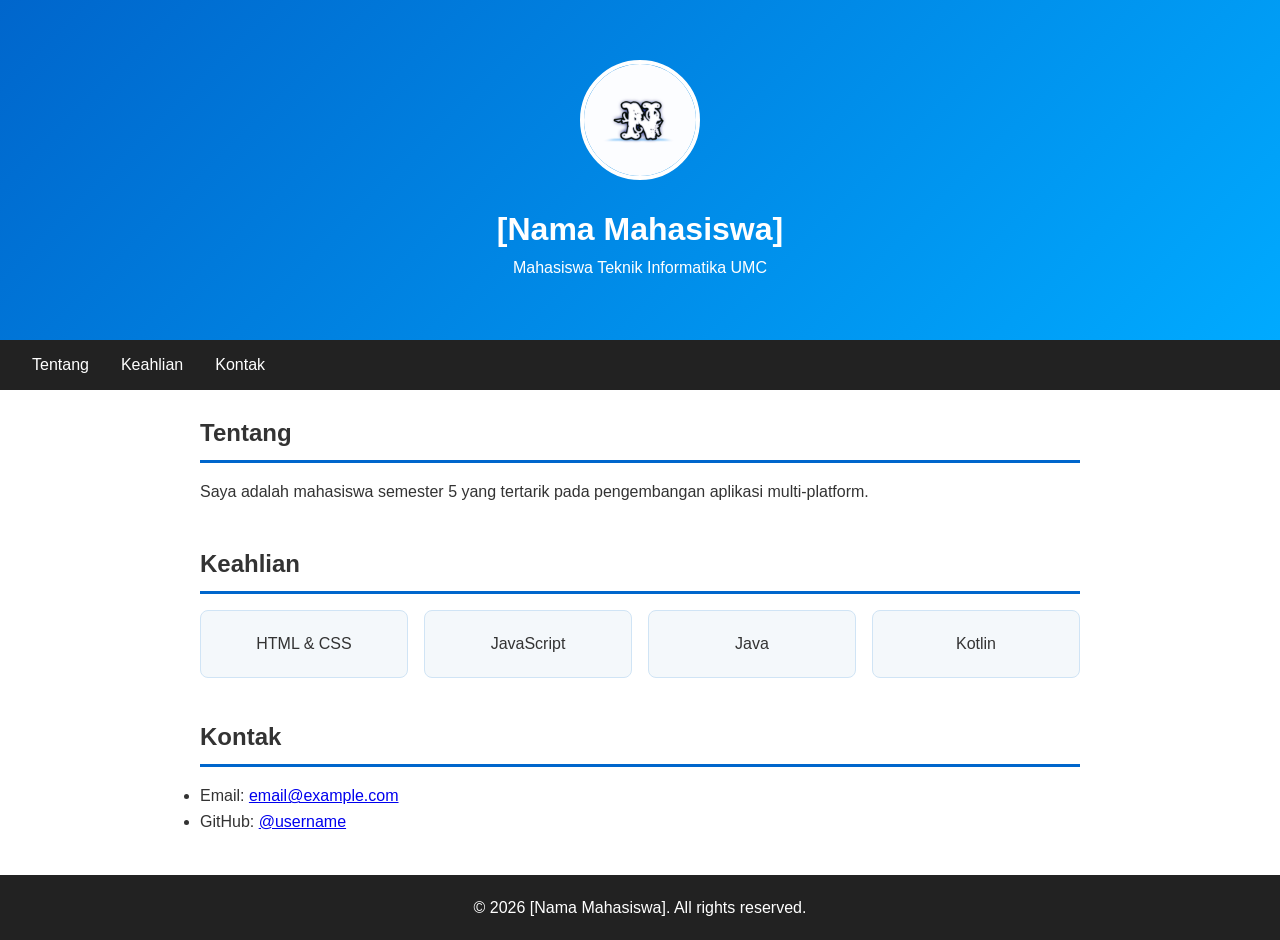
<file: lpk-2a/index.html>
<!DOCTYPE html>
<html lang="id">
<head>
  <meta charset="UTF-8">
  <meta name="viewport" content="width=device-width, initial-scale=1.0">
  <title>Profil - [Nama Mahasiswa]</title>
  <link rel="stylesheet" href="style.css">
</head>
<body>
  <header>
    <img src="assets/foto.jpg" alt="Foto Profil" class="foto">
    <h1>[Nama Mahasiswa]</h1>
    <p>Mahasiswa Teknik Informatika UMC</p>
  </header>
 
  <nav>
    <a href="#tentang">Tentang</a>
    <a href="#keahlian">Keahlian</a>
    <a href="#kontak">Kontak</a>
  </nav>
 
  <main>
    <section id="tentang">
      <h2>Tentang</h2>
      <p>Saya adalah mahasiswa semester 5 yang tertarik pada pengembangan
         aplikasi multi-platform.</p>
    </section>
 
    <section id="keahlian">
      <h2>Keahlian</h2>
      <div class="cards">
        <div class="card">HTML &amp; CSS</div>
        <div class="card">JavaScript</div>
        <div class="card">Java</div>
        <div class="card">Kotlin</div>
      </div>
    </section>
 
    <section id="kontak">
      <h2>Kontak</h2>
      <ul>
        <li>Email: <a href="mailto:email@example.com">email@example.com</a></li>
        <li>GitHub: <a href="https://github.com/username">@username</a></li>
      </ul>
    </section>
  </main>
 
  <footer>
    <p>&copy; 2026 [Nama Mahasiswa]. All rights reserved.</p>
  </footer>
</body>
</html>
</file>
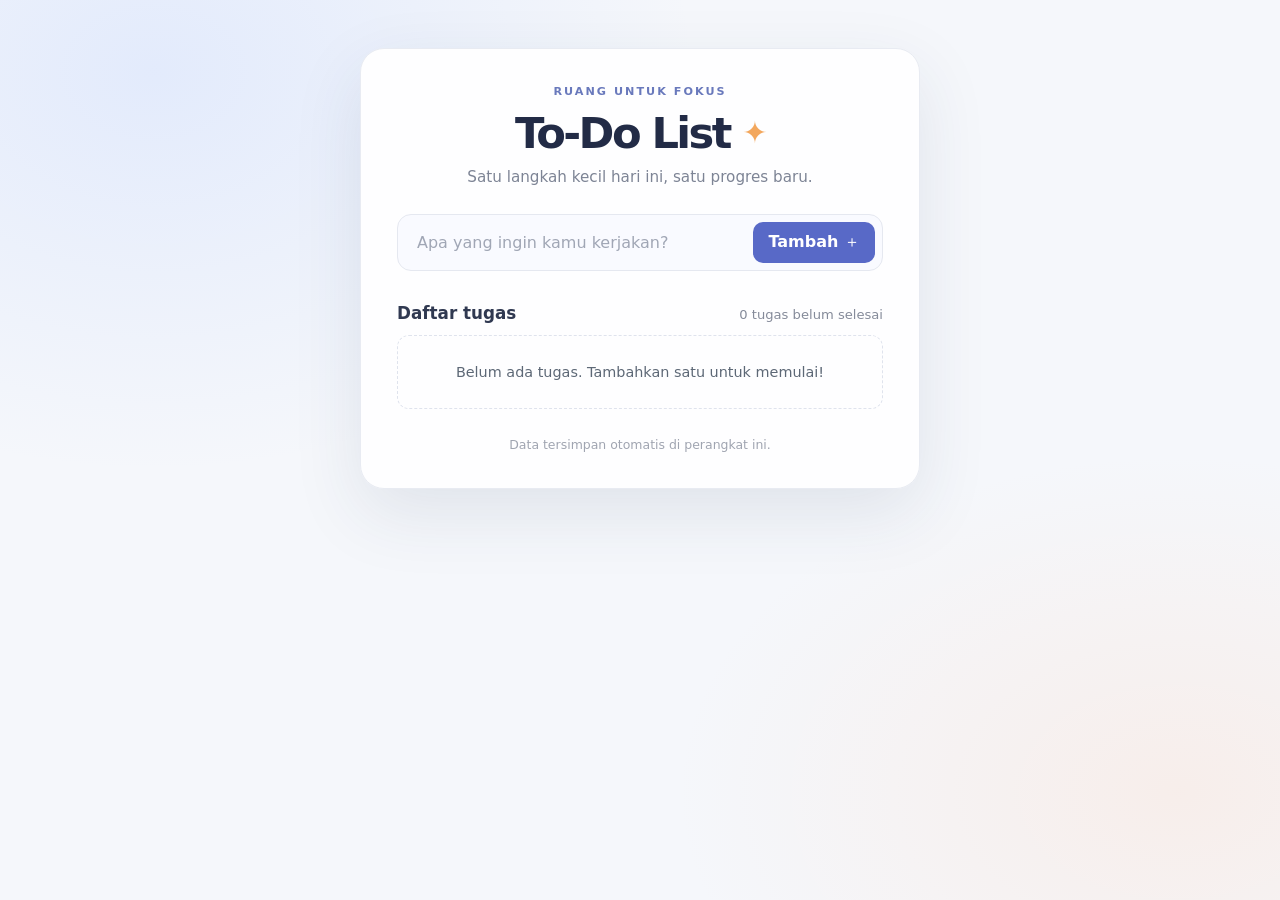
<file: lpk-3a/index.html>
<!DOCTYPE html>
<html lang="id">
<head>
  <meta charset="UTF-8">
  <meta name="viewport" content="width=device-width, initial-scale=1.0">
  <meta name="theme-color" content="#f5f7fb">
  <title>To-Do List</title>
  <link rel="stylesheet" href="style.css">
  <script src="app.js" defer></script>
</head>
<body>
  <main class="app">
    <header class="app-header">
      <p class="eyebrow">RUANG UNTUK FOKUS</p>
      <h1>To-Do List <span aria-hidden="true">✦</span></h1>
      <p class="subtitle">Satu langkah kecil hari ini, satu progres baru.</p>
    </header>

    <form id="form-todo" class="form-todo">
      <label class="sr-only" for="input-todo">Tugas baru</label>
      <input
        type="text"
        id="input-todo"
        placeholder="Apa yang ingin kamu kerjakan?"
        maxlength="160"
        autocomplete="off"
        required
      >
      <button type="submit">Tambah <span aria-hidden="true">＋</span></button>
    </form>

    <section class="task-section" aria-labelledby="task-heading">
      <div class="list-heading">
        <h2 id="task-heading">Daftar tugas</h2>
        <p id="stats" aria-live="polite">0 tugas belum selesai</p>
      </div>
      <ul id="list-todo" aria-label="Daftar tugas"></ul>
      <p id="empty-state" class="empty-state">Belum ada tugas. Tambahkan satu untuk memulai!</p>
    </section>

    <footer>Data tersimpan otomatis di perangkat ini.</footer>
  </main>
</body>
</html>
</file>
<file: lpk-2a/style.css>
* {
  margin: 0;
  padding: 0;
  box-sizing: border-box;
}

body {
  font-family: 'Segoe UI', Arial, sans-serif;
  color: #333;
  line-height: 1.6;
}

header {
  background: linear-gradient(135deg, #0066cc, #00aaff);
  color: white;
  padding: 40px 20px;
  text-align: center;
}

.foto {
  width: 120px;
  height: 120px;
  border-radius: 50%;
  border: 4px solid white;
  object-fit: cover;
  margin-bottom: 16px;
}

nav {
  background: #222;
  display: flex;
  justify-content: center;
  gap: 32px;
  padding: 12px;
}

nav a {
  color: white;
  text-decoration: none;
  font-weight: 500;
}

nav a:hover {
  color: #00aaff;
}

main {
  max-width: 960px;
  margin: 24px auto;
  padding: 0 20px;
}

section {
  margin-bottom: 40px;
}

h2 {
  border-bottom: 3px solid #0066cc;
  padding-bottom: 8px;
  margin-bottom: 16px;
}

.cards {
  display: grid;
  grid-template-columns: repeat(auto-fit, minmax(180px, 1fr));
  gap: 16px;
}

.card {
  background: #f4f8fb;
  padding: 20px;
  border-radius: 8px;
  text-align: center;
  border: 1px solid #d0e4f5;
  transition: transform 0.2s;
}

.card:hover {
  transform: translateY(-4px);
  box-shadow: 0 4px 12px rgba(0, 0, 0, 0.1);
}

footer {
  background: #222;
  color: white;
  text-align: center;
  padding: 20px;
  margin-top: 40px;
}

/* ===== MEDIA QUERIES ===== */

/* Mobile-first: default sudah 1 kolom */

/* Tablet: 2 kolom untuk cards */
@media (min-width: 768px) {
  .cards {
    grid-template-columns: repeat(2, 1fr);
  }

  nav {
    justify-content: flex-start;
    padding-left: 32px;
  }
}

/* Desktop: 4 kolom untuk cards */
@media (min-width: 1024px) {
  .cards {
    grid-template-columns: repeat(4, 1fr);
  }

  main {
    padding: 0 40px;
  }

  header {
    padding: 60px 20px;
  }
}

/* Mobile kecil: sesuaikan padding */
@media (max-width: 480px) {
  header {
    padding: 24px 16px;
  }

  h1 {
    font-size: 1.5rem;
  }

  nav {
    gap: 12px 16px;
    font-size: 0.9rem;
    flex-wrap: wrap;
    justify-content: center;
  }

  .foto {
    width: 80px;
    height: 80px;
  }

  main {
    padding: 0 12px;
  }
}
</file>
<file: lpk-3a/style.css>
* {
  box-sizing: border-box;
}

:root {
  color-scheme: light;
  font-family: Inter, ui-sans-serif, system-ui, -apple-system, BlinkMacSystemFont, "Segoe UI", sans-serif;
  color: #20283a;
  background: #f5f7fb;
  font-synthesis: none;
}

body {
  min-width: 320px;
  min-height: 100vh;
  margin: 0;
  padding: 48px 20px;
  background:
    radial-gradient(ellipse at 12% 8%, rgba(162, 191, 255, 0.22), transparent 34%),
    radial-gradient(ellipse at 92% 88%, rgba(255, 205, 176, 0.22), transparent 30%),
    #f5f7fb;
}

.app {
  width: min(100%, 560px);
  margin: 0 auto;
  padding: 36px;
  border: 1px solid #e8ebf2;
  border-radius: 24px;
  background: rgba(255, 255, 255, 0.94);
  box-shadow: 0 24px 70px rgba(39, 54, 91, 0.1);
}

.app-header {
  margin-bottom: 28px;
  text-align: center;
}

.eyebrow {
  margin: 0 0 10px;
  color: #6979bc;
  font-size: 0.7rem;
  font-weight: 800;
  letter-spacing: 0.18em;
}

h1 {
  margin: 0;
  color: #222b46;
  font-size: clamp(2rem, 8vw, 2.7rem);
  letter-spacing: -0.06em;
}

h1 span {
  color: #f3a75d;
  font-size: 0.7em;
  vertical-align: 0.15em;
}

.subtitle {
  margin: 10px 0 0;
  color: #7d8495;
  font-size: 0.95rem;
}

.form-todo {
  display: flex;
  gap: 10px;
  padding: 7px;
  border: 1px solid #e5e8f0;
  border-radius: 14px;
  background: #f9faff;
}

.form-todo:focus-within {
  border-color: #9da9e7;
  box-shadow: 0 0 0 3px rgba(113, 130, 212, 0.13);
}

.form-todo input {
  min-width: 0;
  flex: 1;
  padding: 10px 12px;
  border: 0;
  outline: 0;
  background: transparent;
  color: #28314a;
  font: inherit;
}

.form-todo input::placeholder {
  color: #a0a6b5;
}

button {
  font: inherit;
}

.form-todo button {
  flex: 0 0 auto;
  padding: 10px 15px;
  border: 0;
  border-radius: 10px;
  background: #5869c7;
  color: white;
  font-weight: 700;
  cursor: pointer;
  transition: background 0.2s, transform 0.2s;
}

.form-todo button:hover {
  transform: translateY(-1px);
  background: #4657b1;
}

.form-todo button:focus-visible,
.hapus:focus-visible,
.todo-check:focus-visible {
  outline: 3px solid #aeb9f2;
  outline-offset: 2px;
}

.task-section {
  margin-top: 32px;
}

.list-heading {
  display: flex;
  align-items: baseline;
  justify-content: space-between;
  gap: 12px;
  margin-bottom: 12px;
}

h2 {
  margin: 0;
  color: #303951;
  font-size: 1.05rem;
}

#stats {
  margin: 0;
  color: #858b9a;
  font-size: 0.82rem;
}

#list-todo {
  display: grid;
  gap: 9px;
  margin: 0;
  padding: 0;
  list-style: none;
}

.todo-item {
  display: flex;
  align-items: center;
  gap: 12px;
  min-width: 0;
  padding: 13px 14px;
  border: 1px solid #edf0f5;
  border-radius: 12px;
  background: white;
  animation: appear 0.18s ease-out;
}

.todo-check {
  width: 18px;
  height: 18px;
  flex: 0 0 auto;
  margin: 0;
  accent-color: #6676ce;
  cursor: pointer;
}

.todo-text {
  min-width: 0;
  flex: 1;
  overflow-wrap: anywhere;
  color: #3b4358;
}

.todo-item.selesai .todo-text {
  color: #a1a6b2;
  text-decoration: line-through;
}

.hapus {
  flex: 0 0 auto;
  padding: 6px 9px;
  border: 0;
  border-radius: 8px;
  background: #fff1ef;
  color: #c65e54;
  font-size: 0.8rem;
  font-weight: 700;
  cursor: pointer;
  transition: background 0.2s;
}

.hapus:hover {
  background: #ffe2de;
}

.empty-state {
  margin: 0;
  padding: 28px 16px;
  border: 1px dashed #dfe3ed;
  border-radius: 12px;
  color: #5d6876;
  font-size: 0.9rem;
  text-align: center;
}

footer {
  margin-top: 28px;
  color: #a0a5b1;
  font-size: 0.78rem;
  text-align: center;
}

.sr-only {
  position: absolute;
  width: 1px;
  height: 1px;
  overflow: hidden;
  clip: rect(0, 0, 0, 0);
  white-space: nowrap;
  clip-path: inset(50%);
}

@keyframes appear {
  from {
    transform: translateY(3px);
    opacity: 0;
  }
  to {
    transform: translateY(0);
    opacity: 1;
  }
}

@media (max-width: 520px) {
  body {
    padding: 24px 14px;
  }

  .app {
    padding: 26px 20px;
    border-radius: 19px;
  }

  .form-todo {
    gap: 4px;
  }

  .form-todo input {
    padding-inline: 8px;
    font-size: 0.9rem;
  }

  .form-todo button {
    padding-inline: 11px;
    font-size: 0.9rem;
  }
}

@media (prefers-reduced-motion: reduce) {
  *,
  *::before,
  *::after {
    scroll-behavior: auto;
    animation-duration: 0.01ms;
    animation-iteration-count: 1;
    transition-duration: 0.01ms;
  }
}
</file>
